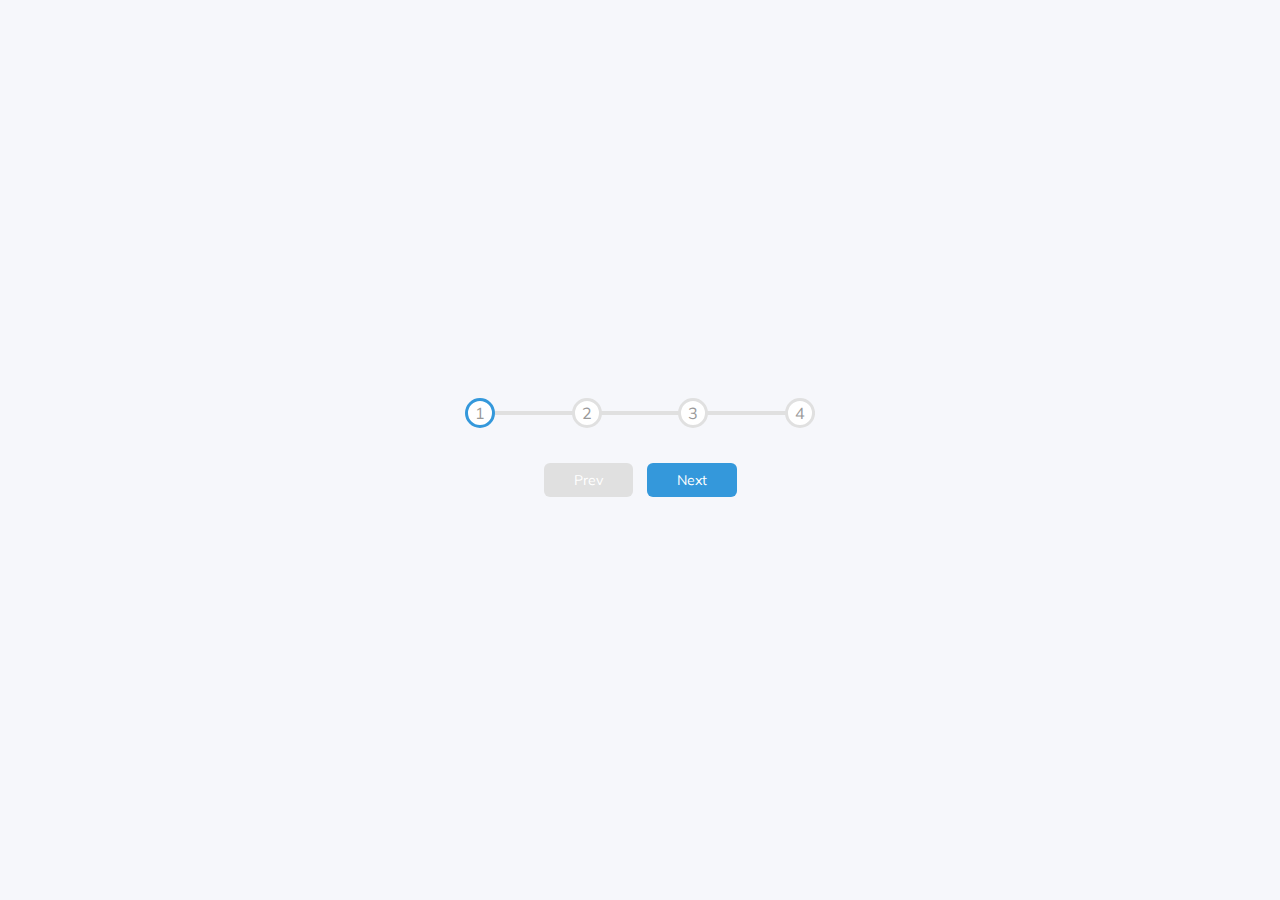
<file: 02_progress_steps/index.html>
<!DOCTYPE html>
<html lang="en">
  <head>
    <meta charset="UTF-8" />
    <meta http-equiv="X-UA-Compatible" content="IE=edge" />
    <meta name="viewport" content="width=device-width, initial-scale=1.0" />
    <link rel="stylesheet" href="./script.css" />
    <title>Progress Steps</title>
  </head>
  <body>
    <div class="container">
      <div class="progress-container">
        <div class="progress" id="progress"></div>
        <div class="circle active">1</div>
        <div class="circle">2</div>
        <div class="circle">3</div>
        <div class="circle">4</div>
      </div>
      <button class="btn" id="prev" disabled>Prev</button>
      <button class="btn" id="next">Next</button>
    </div>
    <script src="./script.js"></script>
  </body>
</html>
</file>
<file: 02_progress_steps/script.css>
@import url("https://fonts.googleapis.com/css2?family=Muli&display=swap");

* {
  box-sizing: border-box;
}

:root {
  --line-border-fill: #3498db;
  --line-border-empty: #e0e0e0;
}

body {
  background-color: #f6f7fb;
  font-family: "Muli", sans-serif;
  display: flex;
  align-items: center;
  justify-content: center;
  height: 100vh; /* 100vh refers to 100% viewPort height.*/
  overflow: hidden;
  margin: 0;
}

.container {
  text-align: center;
}

.progress-container {
  display: flex;
  justify-content: space-between;
  position: relative;
  margin-bottom: 30px;
  max-width: 100%;
  width: 350px;
}

.progress-container::before {
  content: "";
  background-color: var(--line-border-empty);
  position: absolute;
  top: 50%;
  left: 0;
  transform: translateY(-50%);
  height: 4px;
  width: 100%;
  z-index: -1;
}

.progress {
  background-color: var(--line-border-fill);
  position: absolute;
  top: 50%;
  left: 0;
  transform: translateY(-50%);
  height: 4px;
  width: 0%;
  z-index: -1;
  transition: 0.4s ease;
}

.circle {
  background-color: #fff;
  color: #999;
  border-radius: 50%;
  height: 30px;
  width: 30px;
  display: flex;
  align-items: center;
  justify-content: center;
  border: 3px solid var(--line-border-empty);
  transition: 0.4s ease;
}

.circle.active {
  border-color: var(--line-border-fill);
}

.btn {
  background-color: var(--line-border-fill);
  color: #fff;
  border: 0;
  border-radius: 6px;
  cursor: pointer;
  font-family: inherit;
  padding: 8px 30px;
  margin: 5px;
  font-size: 14px;
}

.btn:active {
  transform: scale(0.98);
}

.btn:focus {
  outline: 0;
}

.btn:disabled {
  background-color: var(--line-border-empty);
  cursor: not-allowed;
}
</file>
